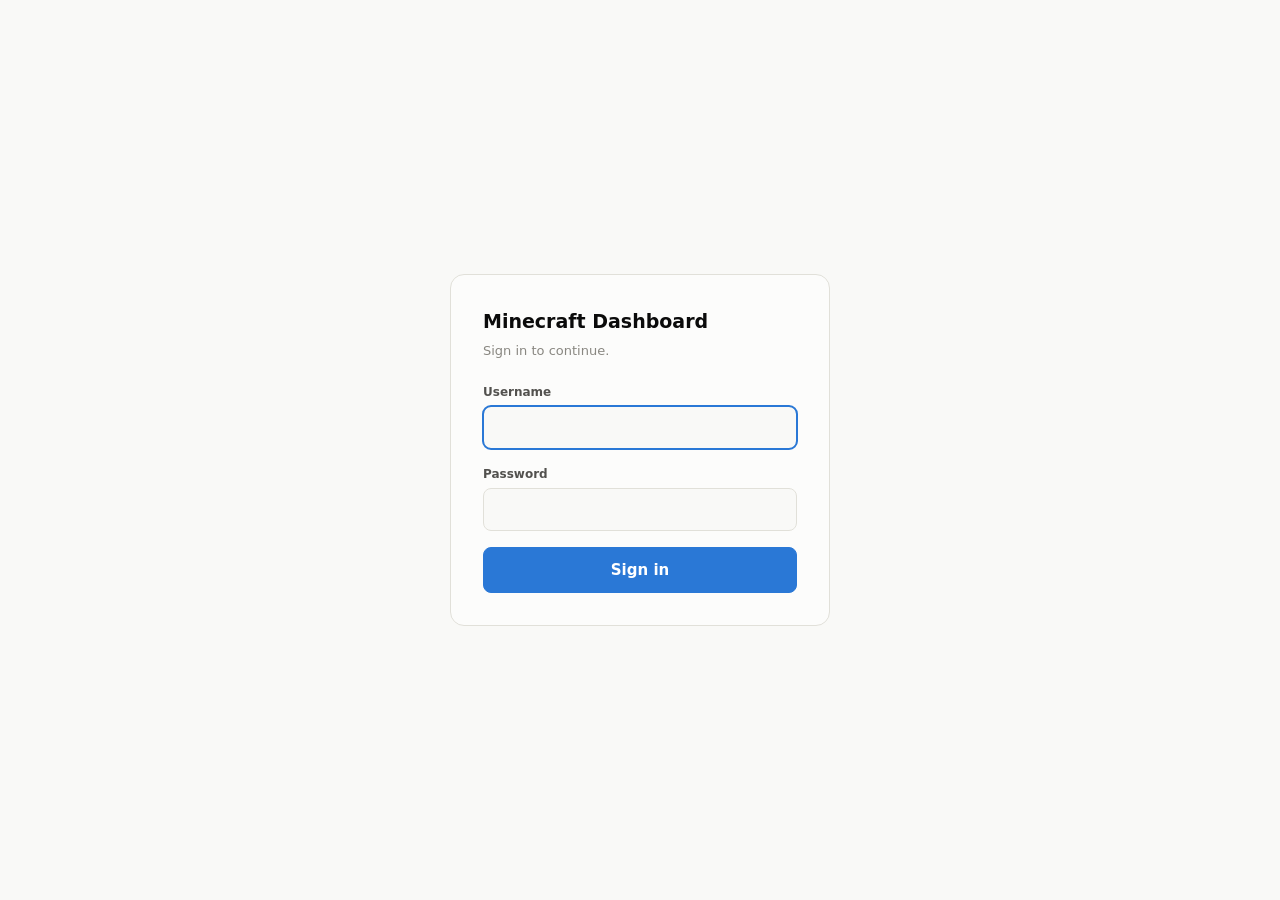
<file: static/login.html>
<!doctype html>
<html lang="en">
<head>
  <meta charset="utf-8">
  <meta name="viewport" content="width=device-width, initial-scale=1">
  <meta name="robots" content="noindex, nofollow">
  <title>Sign in — Minecraft Dashboard</title>
  <link rel="stylesheet" href="/static/style.css">
</head>
<body>
  <div class="login-wrap">
    <form class="login-card" id="form" method="post" action="/api/login">
      <h1>Minecraft Dashboard</h1>
      <p class="hint">Sign in to continue.</p>

      <p class="error" id="error" role="alert"></p>

      <label for="username">Username</label>
      <input id="username" name="username" autocomplete="username" required autofocus>

      <label for="password">Password</label>
      <input id="password" name="password" type="password" autocomplete="current-password" required>

      <button class="action primary" type="submit" id="submit">Sign in</button>
    </form>
  </div>

  <script src="/static/login.js"></script>
</body>
</html>
</file>
<file: static/style.css>
:root {
  color-scheme: light dark;

  --page:           #f9f9f7;
  --surface:        #fcfcfb;
  --text-primary:   #0b0b0b;
  --text-secondary: #52514e;
  --text-muted:     #898781;
  --hairline:       #e1e0d9;

  --good:     #0ca30c;
  --warning:  #fab219;
  --serious:  #ec835a;
  --critical: #d03b3b;

  --accent:   #2a78d6;

  --radius: 10px;
  --gap: 16px;
  --mono: ui-monospace, SFMono-Regular, "SF Mono", Menlo, Consolas, monospace;
  --sans: system-ui, -apple-system, "Segoe UI", Roboto, sans-serif;
}

@media (prefers-color-scheme: dark) {
  :root:where(:not([data-theme="light"])) {
    --page:           #0d0d0d;
    --surface:        #1a1a19;
    --text-primary:   #ffffff;
    --text-secondary: #c3c2b7;
    --text-muted:     #898781;
    --hairline:       #2c2c2a;
    --accent:         #3987e5;
  }
}

* { box-sizing: border-box; }

[hidden] { display: none !important; }

body {
  margin: 0;
  font-family: var(--sans);
  background: var(--page);
  color: var(--text-primary);
  line-height: 1.5;
  -webkit-font-smoothing: antialiased;
}

header {
  display: flex;
  align-items: center;
  gap: 12px;
  padding: 14px 20px;
  border-bottom: 1px solid var(--hairline);
  background: var(--surface);
  position: sticky;
  top: 0;
  z-index: 10;
  flex-wrap: wrap;
}

header h1 { font-size: 16px; margin: 0; font-weight: 600; letter-spacing: -0.01em; }
header .host { font-family: var(--mono); font-size: 12px; color: var(--text-muted); }
header .spacer { flex: 1; }

main { max-width: 1100px; margin: 0 auto; padding: var(--gap) 20px 48px; }

.tabs { display: flex; gap: 4px; margin: 0 0 var(--gap); flex-wrap: wrap; }

.tabs button {
  background: none;
  border: 1px solid transparent;
  border-radius: var(--radius);
  padding: 7px 14px;
  font: inherit;
  font-size: 14px;
  color: var(--text-secondary);
  cursor: pointer;
}
.tabs button:hover { background: var(--surface); }
.tabs button[aria-selected="true"] {
  background: var(--surface);
  border-color: var(--hairline);
  color: var(--text-primary);
  font-weight: 550;
}

.panel { display: none; }
.panel.active { display: block; }

.card {
  background: var(--surface);
  border: 1px solid var(--hairline);
  border-radius: var(--radius);
  padding: var(--gap);
  margin-bottom: var(--gap);
}
.card h2 {
  font-size: 12px;
  text-transform: uppercase;
  letter-spacing: 0.06em;
  color: var(--text-muted);
  margin: 0 0 12px;
  font-weight: 600;
}

.status-row { display: flex; align-items: center; gap: 10px; margin-bottom: 4px; }

.pill {
  display: inline-flex;
  align-items: center;
  gap: 7px;
  padding: 5px 12px 5px 10px;
  border-radius: 999px;
  font-size: 13px;
  font-weight: 600;
  border: 1px solid currentColor;
}
.pill.good     { color: var(--good); }
.pill.critical { color: var(--critical); }
.pill.warning  { color: var(--warning); }
.pill.unknown  { color: var(--text-muted); }

.motd {
  font-family: var(--mono);
  font-size: 13px;
  color: var(--text-secondary);
  white-space: pre-wrap;
  word-break: break-word;
  margin-top: 8px;
}

.tiles {
  display: grid;
  grid-template-columns: repeat(auto-fit, minmax(150px, 1fr));
  gap: 12px;
}

.tile {
  background: var(--surface);
  border: 1px solid var(--hairline);
  border-radius: var(--radius);
  padding: 14px 16px;
}
.tile .label {
  font-size: 12px;
  color: var(--text-muted);
  margin-bottom: 6px;
}

.tile .value { font-size: 26px; font-weight: 600; letter-spacing: -0.02em; }
.tile .value.hero { font-size: 48px; line-height: 1.05; }

.tile .value.text { font-size: 18px; line-height: 1.3; overflow-wrap: anywhere; }
.tile .sub { font-size: 12px; color: var(--text-secondary); margin-top: 2px; }

.notice {
  display: flex;
  gap: 10px;
  align-items: flex-start;
  border: 1px solid var(--hairline);
  border-left: 3px solid var(--warning);
  border-radius: var(--radius);
  padding: 12px 14px;
  background: var(--surface);
  font-size: 13px;
  color: var(--text-secondary);
  margin-bottom: var(--gap);
}
.notice strong { color: var(--text-primary); }

.players { display: flex; flex-wrap: wrap; gap: 8px; }
.player {
  font-family: var(--mono);
  font-size: 13px;
  background: var(--page);
  border: 1px solid var(--hairline);
  border-radius: 6px;
  padding: 4px 10px;
}
.empty { color: var(--text-muted); font-size: 13px; font-style: italic; }

.actions { display: flex; gap: 8px; flex-wrap: wrap; }

button.action {
  font: inherit;
  font-size: 14px;
  font-weight: 550;
  padding: 8px 16px;
  border-radius: 8px;
  border: 1px solid var(--hairline);
  background: var(--page);
  color: var(--text-primary);
  cursor: pointer;
}
button.action:hover:not(:disabled) { border-color: var(--text-muted); }
button.action:disabled { opacity: 0.45; cursor: not-allowed; }
button.action.danger { color: var(--critical); border-color: color-mix(in srgb, var(--critical) 40%, transparent); }
button.action.primary { background: var(--accent); border-color: var(--accent); color: #fff; }

#console {
  font-family: var(--mono);
  font-size: 12.5px;
  line-height: 1.55;
  background: var(--page);
  border: 1px solid var(--hairline);
  border-radius: 8px;
  padding: 12px;
  height: 460px;
  overflow-y: auto;
  overflow-x: auto;
  white-space: pre-wrap;
  word-break: break-word;
}
#pm2-out {
  font-family: var(--mono);
  font-size: 12.5px;
  line-height: 1.5;
  background: var(--page);
  border: 1px solid var(--hairline);
  border-radius: 8px;
  padding: 12px;
  margin: 0;

  white-space: pre;
  overflow-x: auto;
  color: var(--text-secondary);
}
#pm2-out .st.ok   { color: var(--good); font-weight: 600; }
#pm2-out .st.bad  { color: var(--critical); font-weight: 600; }
#pm2-out .st.busy { color: var(--warning); font-weight: 600; }
#pm2-out.err      { color: var(--critical); }

#console .l { display: block; }
#console .l.echo  { color: var(--accent); font-weight: 600; }
#console .l.reply { color: var(--text-secondary); }
#console .l.warn  { color: var(--warning); }
#console .l.err   { color: var(--critical); }

.cmdbar { display: flex; gap: 8px; margin-top: 12px; }
.cmdbar input {
  flex: 1;
  font-family: var(--mono);
  font-size: 13px;
  padding: 9px 12px;
  border-radius: 8px;
  border: 1px solid var(--hairline);
  background: var(--page);
  color: var(--text-primary);
}
.cmdbar input:focus { outline: 2px solid var(--accent); outline-offset: -1px; }

.crumbs { font-family: var(--mono); font-size: 12px; color: var(--text-muted); }
.crumbs a { color: var(--accent); text-decoration: none; cursor: pointer; }
.crumbs a:hover { text-decoration: underline; }

.filebar {
  display: flex;
  align-items: baseline;
  gap: 12px;
  flex-wrap: wrap;
  margin-bottom: 10px;
}
.filebar .disk { margin-left: auto; font-family: var(--mono); font-size: 12px; color: var(--text-muted); }

.actions .spacer { flex: 1; }
.file-actions { margin-bottom: 12px; }

.upload {
  display: flex;
  align-items: center;
  gap: 10px;
  margin-bottom: 12px;
  font-size: 12px;
  color: var(--text-secondary);
}
.upload .upload-name { font-family: var(--mono); overflow-wrap: anywhere; }
.upload .action { flex: none; padding: 4px 10px; font-size: 12px; }
.upload progress {
  flex: 1;
  min-width: 120px;
  height: 6px;
  accent-color: var(--accent);
}

.dropzone { position: relative; border-radius: 8px; }
.dropzone .drop-hint {
  position: absolute;
  inset: 0;
  display: none;
  place-items: center;
  pointer-events: none;
  border: 2px dashed var(--accent);
  border-radius: 8px;
  background: color-mix(in srgb, var(--accent) 10%, var(--surface));
  color: var(--accent);
  font-size: 13px;
  font-weight: 600;
}
.dropzone.over .drop-hint { display: grid; }

table.files { width: 100%; border-collapse: collapse; font-size: 13px; }
table.files th {
  text-align: left;
  font-size: 11px;
  text-transform: uppercase;
  letter-spacing: 0.05em;
  color: var(--text-muted);
  border-bottom: 1px solid var(--hairline);
  padding: 6px 8px;
  font-weight: 600;
}
table.files td { padding: 7px 8px; border-bottom: 1px solid var(--hairline); }

table.files td.num { text-align: right; font-variant-numeric: tabular-nums; color: var(--text-secondary); }
table.files td.sel { width: 1%; padding-right: 0; }
table.files td.sel input { margin: 0; vertical-align: middle; }
table.files th.sel { width: 1%; }
table.files tr.clickable { cursor: pointer; }
table.files tr.clickable:hover td { background: var(--page); }
table.files tr.selected td { background: color-mix(in srgb, var(--accent) 10%, transparent); }
table.files .name { font-family: var(--mono); }
table.files .name.open { cursor: pointer; }
table.files .name.open:hover { color: var(--accent); }
table.files .link { color: var(--text-muted); font-style: italic; }

.editor { margin-top: 14px; border-top: 1px solid var(--hairline); padding-top: 12px; }
.editor-head { display: flex; align-items: center; gap: 8px; flex-wrap: wrap; margin-bottom: 10px; }
.editor-head .name { font-family: var(--mono); font-size: 13px; overflow-wrap: anywhere; }
.editor-head .spacer { flex: 1; }
.editor-head .editor-note { font-size: 12px; color: var(--text-muted); }

#editor-text {
  width: 100%;
  height: 420px;
  resize: vertical;
  font-family: var(--mono);
  font-size: 12.5px;
  line-height: 1.55;
  background: var(--page);
  border: 1px solid var(--hairline);
  border-radius: 8px;
  padding: 12px;
  color: var(--text-primary);
  white-space: pre;
  overflow-wrap: normal;
  overflow-x: auto;
  tab-size: 2;
}
#editor-text:focus { outline: 2px solid var(--accent); outline-offset: -1px; }
#editor-text[readonly] { color: var(--text-secondary); }

.login-wrap { min-height: 100vh; display: grid; place-items: center; padding: 20px; }
.login-card {
  background: var(--surface);
  border: 1px solid var(--hairline);
  border-radius: 14px;
  padding: 32px;
  width: min(380px, 100%);
}
.login-card h1 { font-size: 19px; margin: 0 0 6px; }
.login-card p.hint { font-size: 13px; color: var(--text-muted); margin: 0 0 22px; }
.login-card label { display: block; font-size: 12px; color: var(--text-secondary); margin-bottom: 5px; font-weight: 550; }
.login-card input {
  width: 100%;
  padding: 10px 12px;
  font: inherit;
  font-size: 14px;
  border-radius: 8px;
  border: 1px solid var(--hairline);
  background: var(--page);
  color: var(--text-primary);
  margin-bottom: 16px;
}
.login-card input:focus { outline: 2px solid var(--accent); outline-offset: -1px; }
.login-card button { width: 100%; padding: 11px; font-size: 15px; }
.error {
  color: var(--critical);
  font-size: 13px;
  margin-bottom: 14px;
  display: none;
}
.error.show { display: block; }

.toast {
  position: fixed;
  bottom: 20px;
  left: 50%;
  transform: translateX(-50%);
  background: var(--surface);
  border: 1px solid var(--hairline);
  border-left: 3px solid var(--accent);
  border-radius: 8px;
  padding: 11px 18px;
  font-size: 13px;
  box-shadow: 0 6px 24px rgb(0 0 0 / 0.18);
  opacity: 0;
  pointer-events: none;
  transition: opacity 0.2s;
  max-width: min(90vw, 460px);
}
.toast.show { opacity: 1; }
.toast.bad { border-left-color: var(--critical); }

.user-card {
  border: 1px solid var(--hairline);
  border-radius: var(--radius);
  padding: 12px 14px;
  margin-bottom: 10px;
  background: var(--page);
}
.user-card.owner { opacity: 0.85; }

.user-head {
  display: flex;
  align-items: center;
  gap: 10px;
  flex-wrap: wrap;
}
.user-head .name { font-family: var(--mono); font-weight: 600; }
.user-head .perm-count { font-size: 12px; color: var(--text-secondary); }
.user-head button { margin-left: 4px; }

.perm-grid {
  display: grid;
  grid-template-columns: repeat(auto-fit, minmax(210px, 1fr));
  gap: 10px;
  margin-top: 12px;
}
.user-card .perm-grid { border-top: 1px solid var(--hairline); padding-top: 12px; }

fieldset.perm-group {
  border: 1px solid var(--hairline);
  border-radius: 8px;
  padding: 8px 10px 10px;
  margin: 0;
  min-width: 0;
}
fieldset.perm-group legend {
  font-size: 11px;
  text-transform: uppercase;
  letter-spacing: 0.06em;
  color: var(--text-muted);
  padding: 0 4px;
}

label.perm {
  display: flex;
  align-items: flex-start;
  gap: 8px;
  padding: 5px 2px;
  cursor: pointer;
  font-size: 13px;
}
label.perm input { margin-top: 2px; flex-shrink: 0; }
label.perm .perm-label { display: block; font-weight: 550; }

label.perm.danger .perm-label { color: var(--serious); }
label.perm .perm-detail {
  display: block;
  font-size: 11.5px;
  color: var(--text-secondary);
  line-height: 1.35;
  margin-top: 1px;
}

details.new-user { margin-top: 14px; border-top: 1px solid var(--hairline); padding-top: 12px; }
details.new-user summary {
  cursor: pointer;
  font-size: 13px;
  font-weight: 550;
  color: var(--text-secondary);
}
details.new-user summary:hover { color: var(--text-primary); }
details.new-user form { margin-top: 12px; }
</file>
